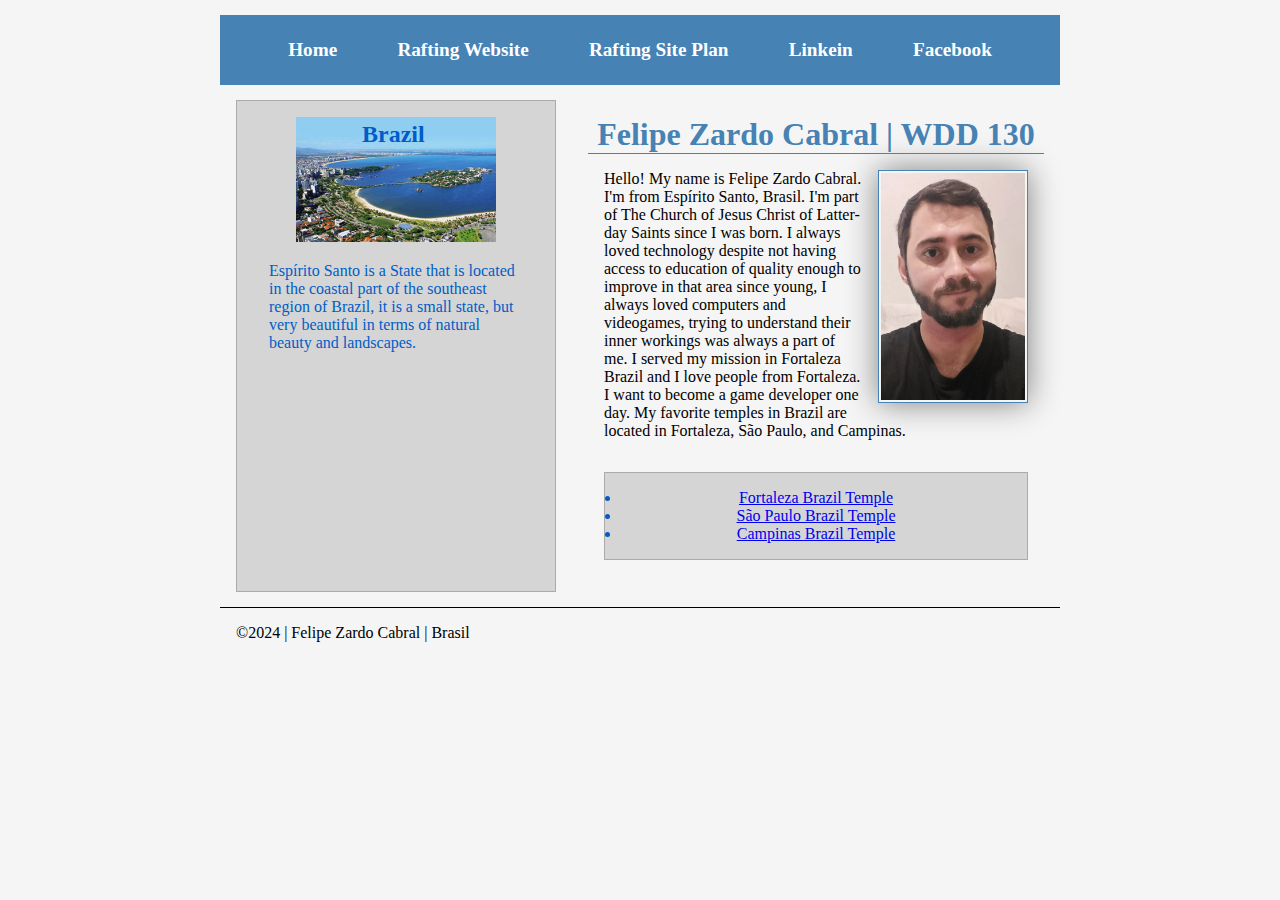
<file: index.html>
<!DOCTYPE html>
<html lang="en-US">
    <head>
        <meta charset="utf-8">
        <meta name="viewport" content="width=device-width,initial-scale=1.0">
        <meta name="description" content="This is Felipe Zardo Cabral's homepage made during 'WDD 130 - Web Fundamentals' course.">
        <meta name="author" content="Felipe Zardo Cabral">
        <title>Felipe Zardo Cabral | WDD 130</title>
        <link rel="stylesheet" href="styles/styles.css">
    </head>
    <body>
        <header>
            <nav>
                <a href="#">Home</a>
                <a href="wwr/">Rafting Website</a>
                <a href="wwr/site-plan-rafting.html">Rafting Site Plan</a>
                <a href="https://linkedin.com">Linkein</a>
                <a href="https://facebook.com">Facebook</a>
            </nav>
        </header>
        <div class="grid">
            <main>
                <h1>Felipe Zardo Cabral | WDD 130</h1>
                <img src="images/profile.jpg" alt="This is me, Felipe Zardo Cabral" width="200">
                <p>Hello! My name is Felipe Zardo Cabral. I'm from Espírito Santo, Brasil. I'm part of The Church of Jesus Christ of Latter-day Saints since I was born.
                    I always loved technology despite not having access to education of quality enough to improve in that area since young, I always loved computers and videogames,
                    trying to understand their inner workings was always a part of me. I served my mission in Fortaleza Brazil and I love people from Fortaleza.
                    I want to become a game developer one day. My favorite temples in Brazil are located in Fortaleza, São Paulo, and Campinas.</p>
                <ul class="box">
                    <li><a href="https://www.churchofjesuschrist.org/temples/details/fortaleza-brazil-temple?lang=eng" target="_blank">Fortaleza Brazil Temple</a></li>
                    <li><a href="https://www.churchofjesuschrist.org/temples/details/sao-paulo-brazil-temple?lang=eng" target="_blank">São Paulo Brazil Temple</a></li>
                    <li><a href="https://www.churchofjesuschrist.org/temples/details/campinas-brazil-temple?lang=eng" target="_blank">Campinas Brazil Temple</a></li>
                </ul>
            </main>
            <aside class="box">
                <h2>Brazil</h2>
                <img src="images/vitoria.jpg" alt="Vitória, Espírito Santo landscape">
                <p>Espírito Santo is a State that is located in the coastal part of the southeast region of Brazil, it is a small state, but very beautiful in terms of natural beauty and landscapes.</p>
            </aside>
        </div>
        <footer>
            <p>&copy;2024 | Felipe Zardo Cabral | Brasil</p>
        </footer>
    </body>
    <!-- May 16 2024 -->
</html>
</file>
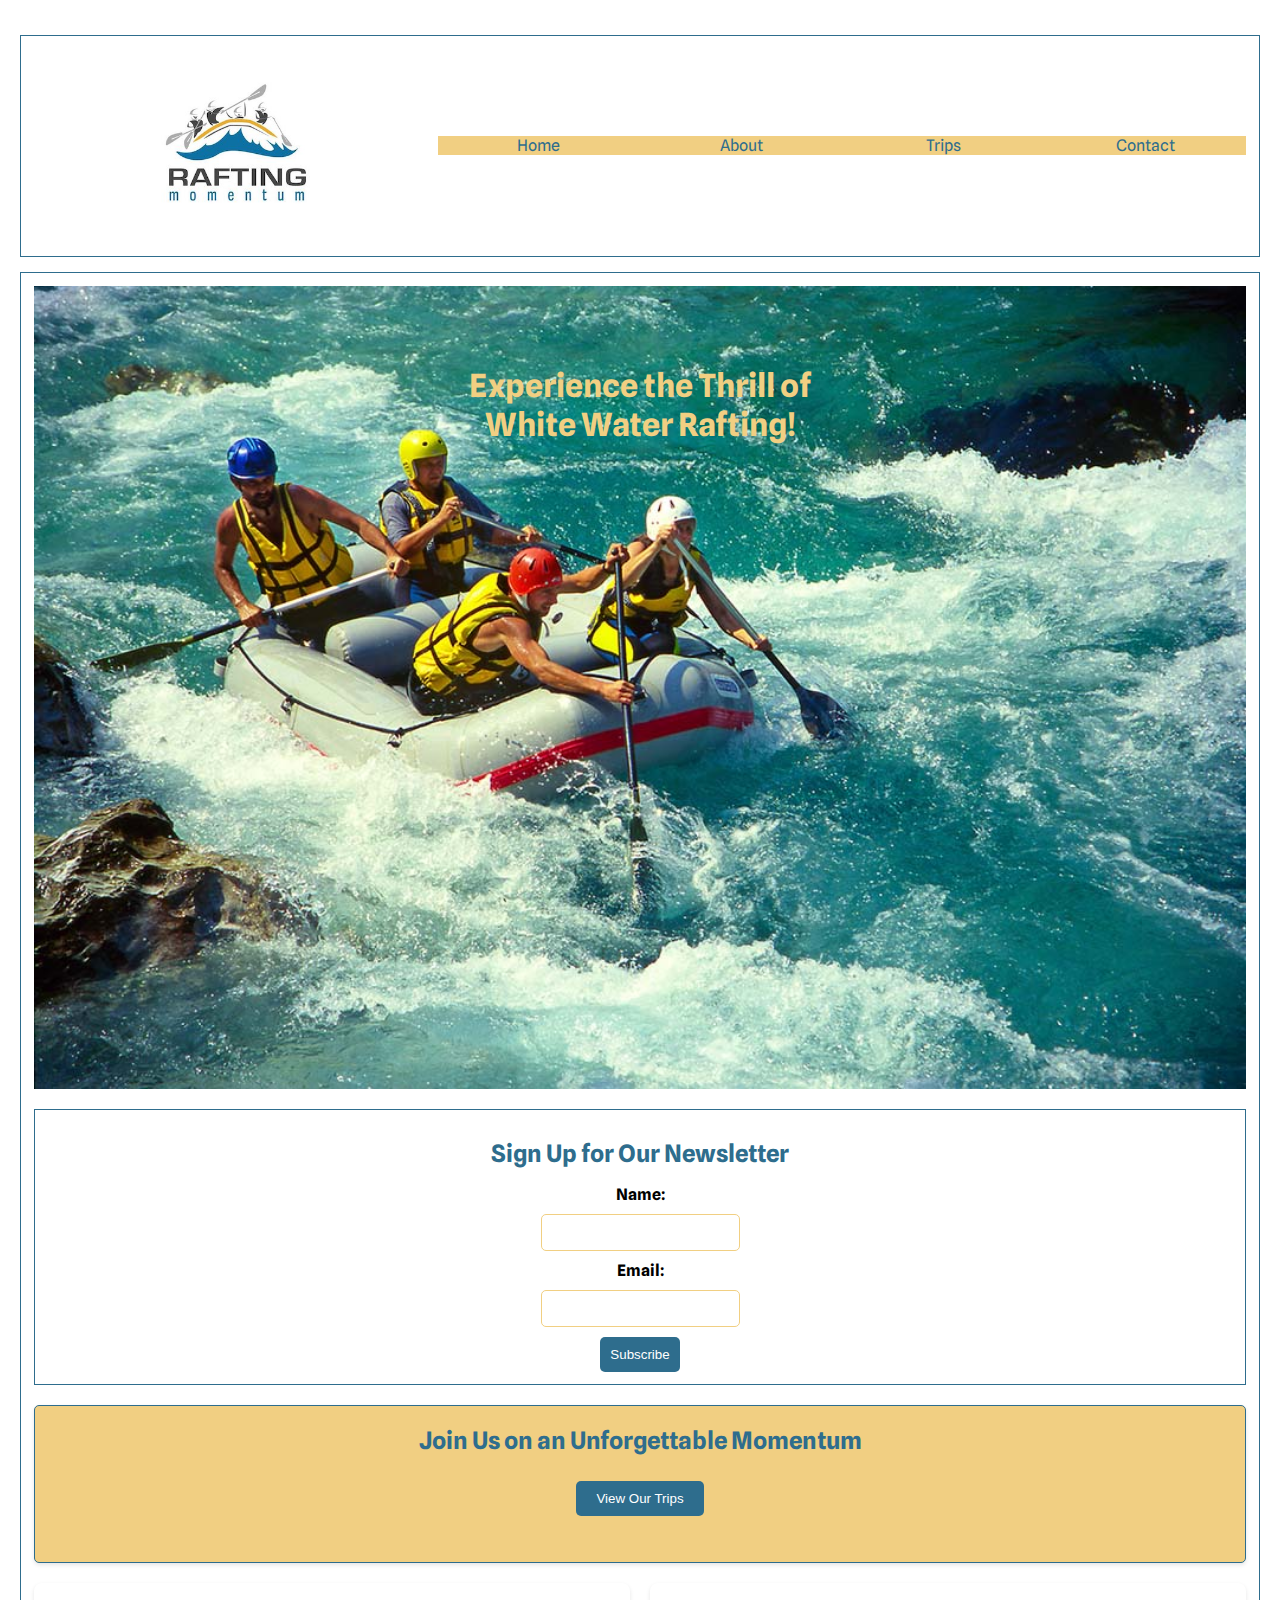
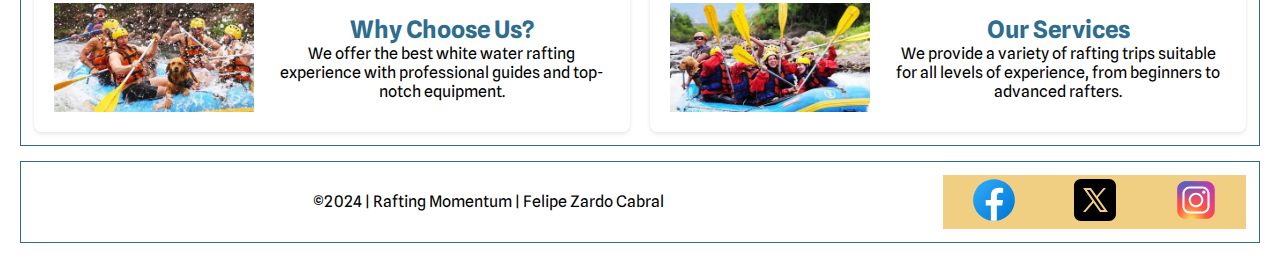
<file: wwr/index.html>
<!DOCTYPE html>
<html lang="en-US">
    <head>
        <meta charset="UTF-8">
        <meta name="viewport" content="width=device-width, initial-scale=1.0">
        <title>Rafting Site Plan | Home | Felipe Zardo Cabral</title>
        <meta name="description" content="The Home page includes brief details about the company and ways to the customer to register for more info.">
        <meta name="author" content="Felipe Zardo Cabral">
        <link rel="stylesheet" href="styles/rafting.css">
    </head>
    <body>
        <header>
            <img src="images/rafting-momentum.png" alt="Rafting Site Logo">
            <nav class="navigation">
                <a href="index.html">Home</a>
                <a href="about.html">About</a>
                <a href="trips.html">Trips</a>
                <a href="contact.html">Contact</a>
            </nav>
        </header>
        <main>
            <div class="hero">
                <img src="images/hero.jpg" alt="Rafting Momentum">
                <h1>Experience the Thrill of White Water Rafting!</h1>
            </div>
    
            <section class="newsletter">
                <h2>Sign Up for Our Newsletter</h2>
                <form action="#" method="post">
                    <label for="name">Name:</label>
                    <input type="text" id="name" name="name" required>
                    <label for="email">Email:</label>
                    <input type="email" id="email" name="email" required>
                    <button type="submit">Subscribe</button>
                </form>
            </section>
    
            <section class="call-to-action">
                <h2>Join Us on an Unforgettable Momentum</h2>
                <a href="trips.html"><button>View Our Trips</button></a>
            </section>
    
            <div class="offerings">
                <div class="offering">
                    <img src="images/offering1.jpg" alt="Offering 1">
                    <div>
                        <h2>Why Choose Us?</h2>
                        <p>We offer the best white water rafting experience with professional guides and top-notch equipment.</p>
                    </div>
                </div>
                <div class="offering">
                    <img src="images/offering2.jpg" alt="Offering 2">
                    <div>
                        <h2>Our Services</h2>
                        <p>We provide a variety of rafting trips suitable for all levels of experience, from beginners to advanced rafters.</p>
                    </div>
                </div>
            </div>
        </main>
        <footer>
            <p>&copy;2024 | Rafting Momentum | Felipe Zardo Cabral</p>
            <nav class="sociallinks">
                <a href="https://facebook.com">
                    <img src="images/facebook.svg" alt="Facebook">
                </a>
                <a href="https://twitter.com">
                    <img src="images/twitter.svg" alt="X (Twitter)">
                </a>
                <a href="https://instagram.com">
                    <img src="images/instagram.svg" alt="Instagram">
                </a>
            </nav>
        </footer>
    </body>
</html>
</file>
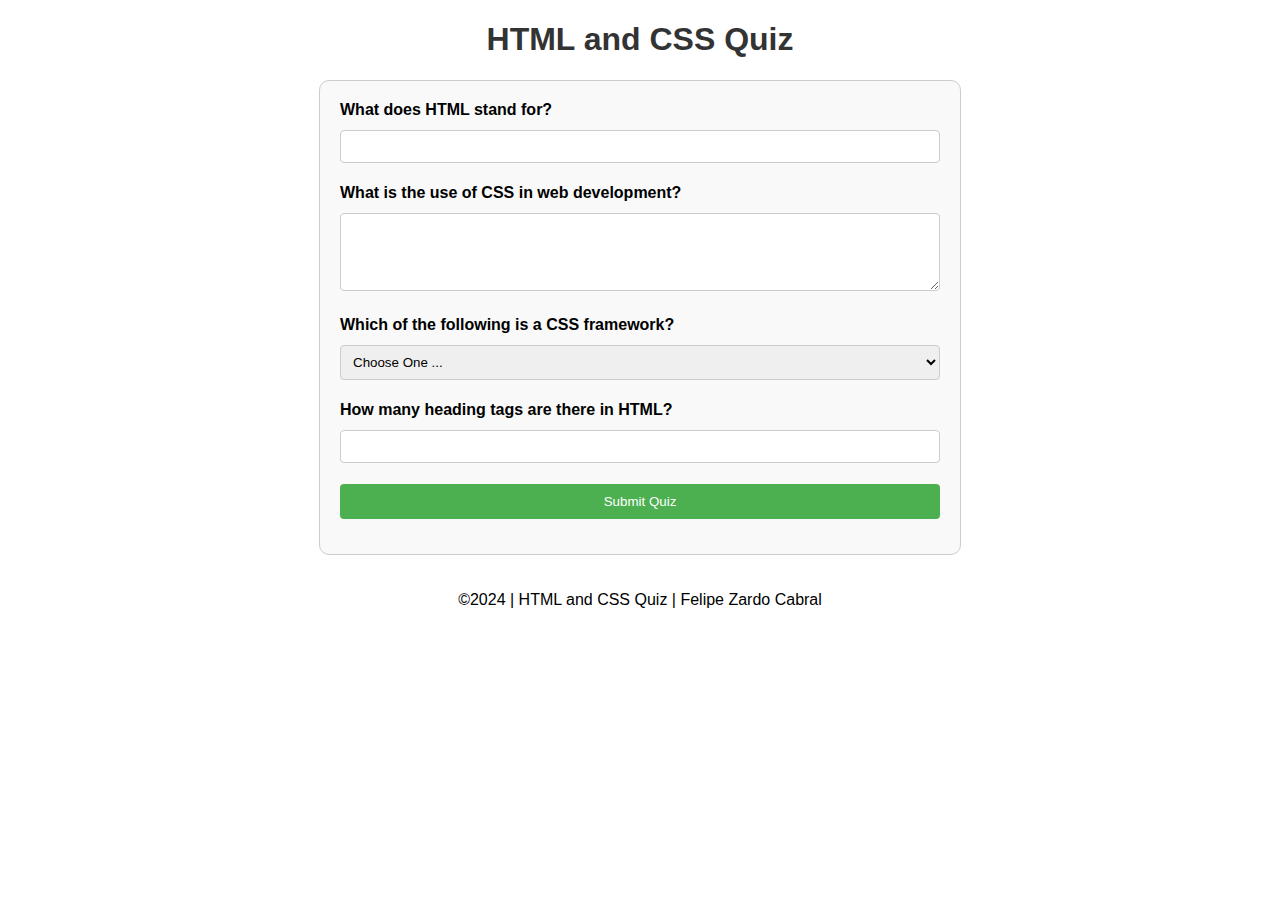
<file: quiz.html>
<!DOCTYPE html>
<html lang="en-US">
    <head>
        <meta charset="utf-8">
        <meta name="viewport" content="width=device-width,initial-scale=1.0">
        <meta name="description" content="This is Felipe Zardo Cabral's quiz page made during 'WDD 130 - Web Fundamentals' course.">
        <meta name="author" content="Felipe Zardo Cabral">
        <title>Felipe Zardo Cabral | WDD 130 | Quiz Form</title>
        <link rel="stylesheet" href="styles/quiz.css">
    </head>
    <body>
        <main>
            <h1>HTML and CSS Quiz</h1>
            <form action="/submit-quiz" method="post">
                <!-- Question 1: Text Input -->
                <div>
                    <label for="q1">What does HTML stand for?</label>
                    <input type="text" id="q1" name="q1">
                </div>
        
                <!-- Question 2: Textarea -->
                <div>
                    <label for="q2">What is the use of CSS in web development?</label>
                    <textarea id="q2" name="q2" rows="4" cols="50"></textarea>
                </div>
        
                <!-- Question 3: Select -->
                <div>
                    <label for="q3">Which of the following is a CSS framework?</label>
                    <select id="q3" name="q3">
                        <option value="" selected disabled>Choose One ...</option>
                        <option value="bootstrap">Bootstrap</option>
                        <option value="jquery">jQuery</option>
                        <option value="nodejs">Node.js</option>
                    </select>
                </div>
        
                <!-- Question 4: Number Input -->
                <div>
                    <label for="q4">How many heading tags are there in HTML?</label>
                    <input type="number" id="q4" name="q4">
                </div>
        
                <!-- Submit Button -->
                <div>
                    <button type="submit">Submit Quiz</button>
                </div>
            </form>
        </main>
        <footer>
            <p>&copy;2024 | HTML and CSS Quiz | Felipe Zardo Cabral</p>
        </footer>
    </body>
</html>
</file>
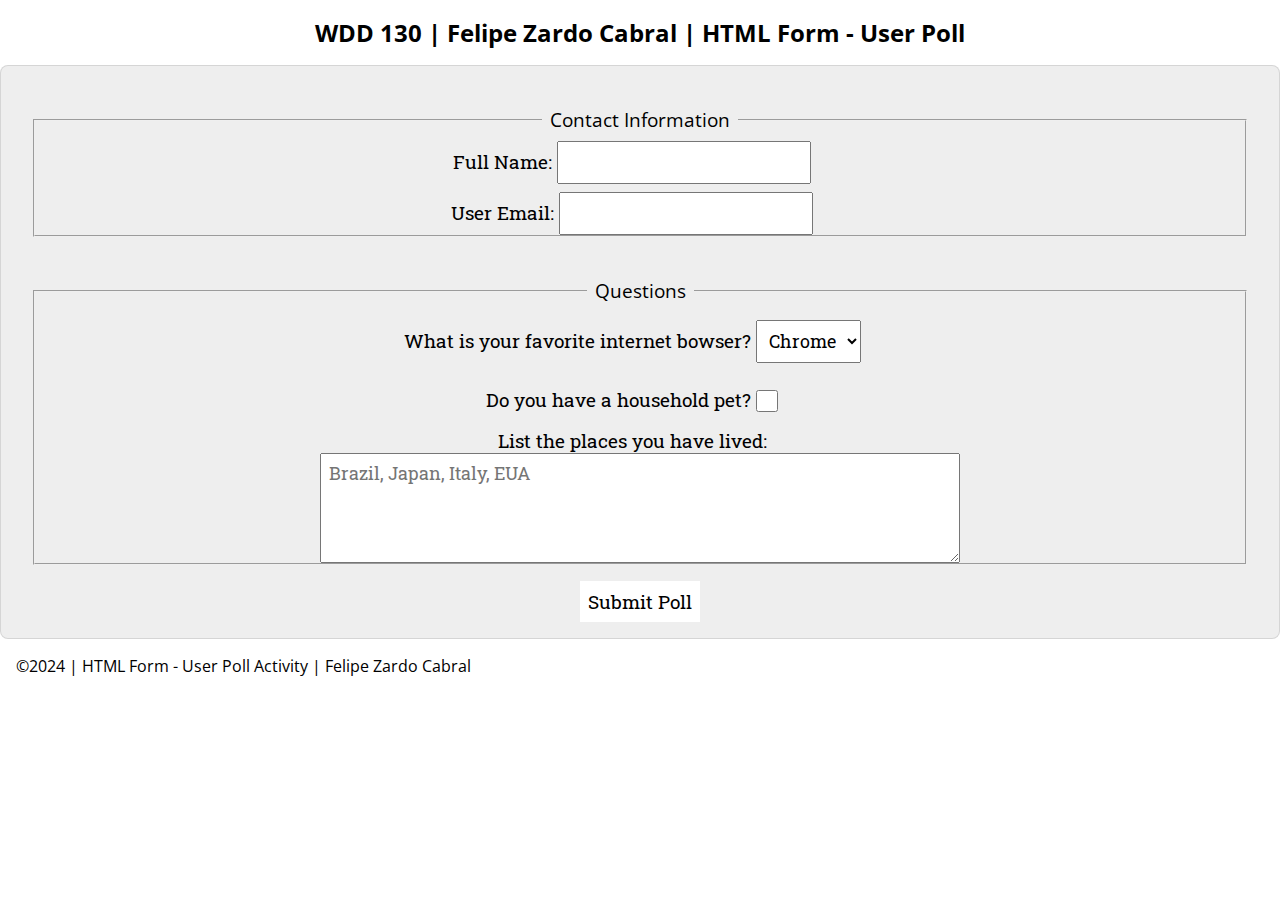
<file: week05/poll-form.html>
<!DOCTYPE html>
<html lang="en-US">
    <head>
        <meta charset="UTF-8">
        <meta name="viewport" content="width=device-width, initial-scale=1.0">
        <title>WDD 130 | HTML Form - User Poll</title>
        <meta name="description" content="Activity from WDD 130 week 05">
        <meta name="author" content="Felipe Zardo Cabral">
        <link rel="stylesheet" href="styles/poll-form.css">
    </head>
    <body>
        <header>
            <h1>WDD 130 | Felipe Zardo Cabral | HTML Form - User Poll</h1>
        </header>
        <main>
            <form>
                <fieldset>
                    <legend>Contact Information</legend>
                    <div class="form-item column2">
                        <label for="fullname">Full Name: <input type="text" id="fullname" name="fullname"></label>
                    </div>
                    <div class="form-item column2">
                        <label for="useremail">User Email: <input type="email" id="useremail" name="useremail"></label>
                    </div>
                </fieldset>
                <fieldset>
                    <legend>Questions</legend>
                    <div class="form-item column1">
                        <label for="browser">What is your favorite internet bowser?
                            <select id="browser" name="browser">
                                <option value="chrome">Chrome</option>
                                <option value="firefox">Firefox</option>
                                <option value="safari">Safari</safari>
                                <option value="edge">Edge</option>
                                <option value="brave">Brave</option>
                                <option value="other">Other</option>
                            </select>
                        </label>
                    </div>
                    <div class="form-item column1">
                        <label for="pet">Do you have a household pet? <input type="checkbox" id="pet" name="pet"></label>
                    </div>
                    <div class="form-item">
                        <label for="feedback">List the places you have lived: </label>
                        <textarea id="feedback" name="feedback" rows="4" placeholder="Brazil, Japan, Italy, EUA"></textarea>
                    </div>
                </fieldset>
                <button type="submit">Submit Poll</button>
            </form>
        </main>
        <footer>
            <p>&copy;2024 | HTML Form - User Poll Activity | Felipe Zardo Cabral</p>
        </footer>
    </body>
</html>
</file>
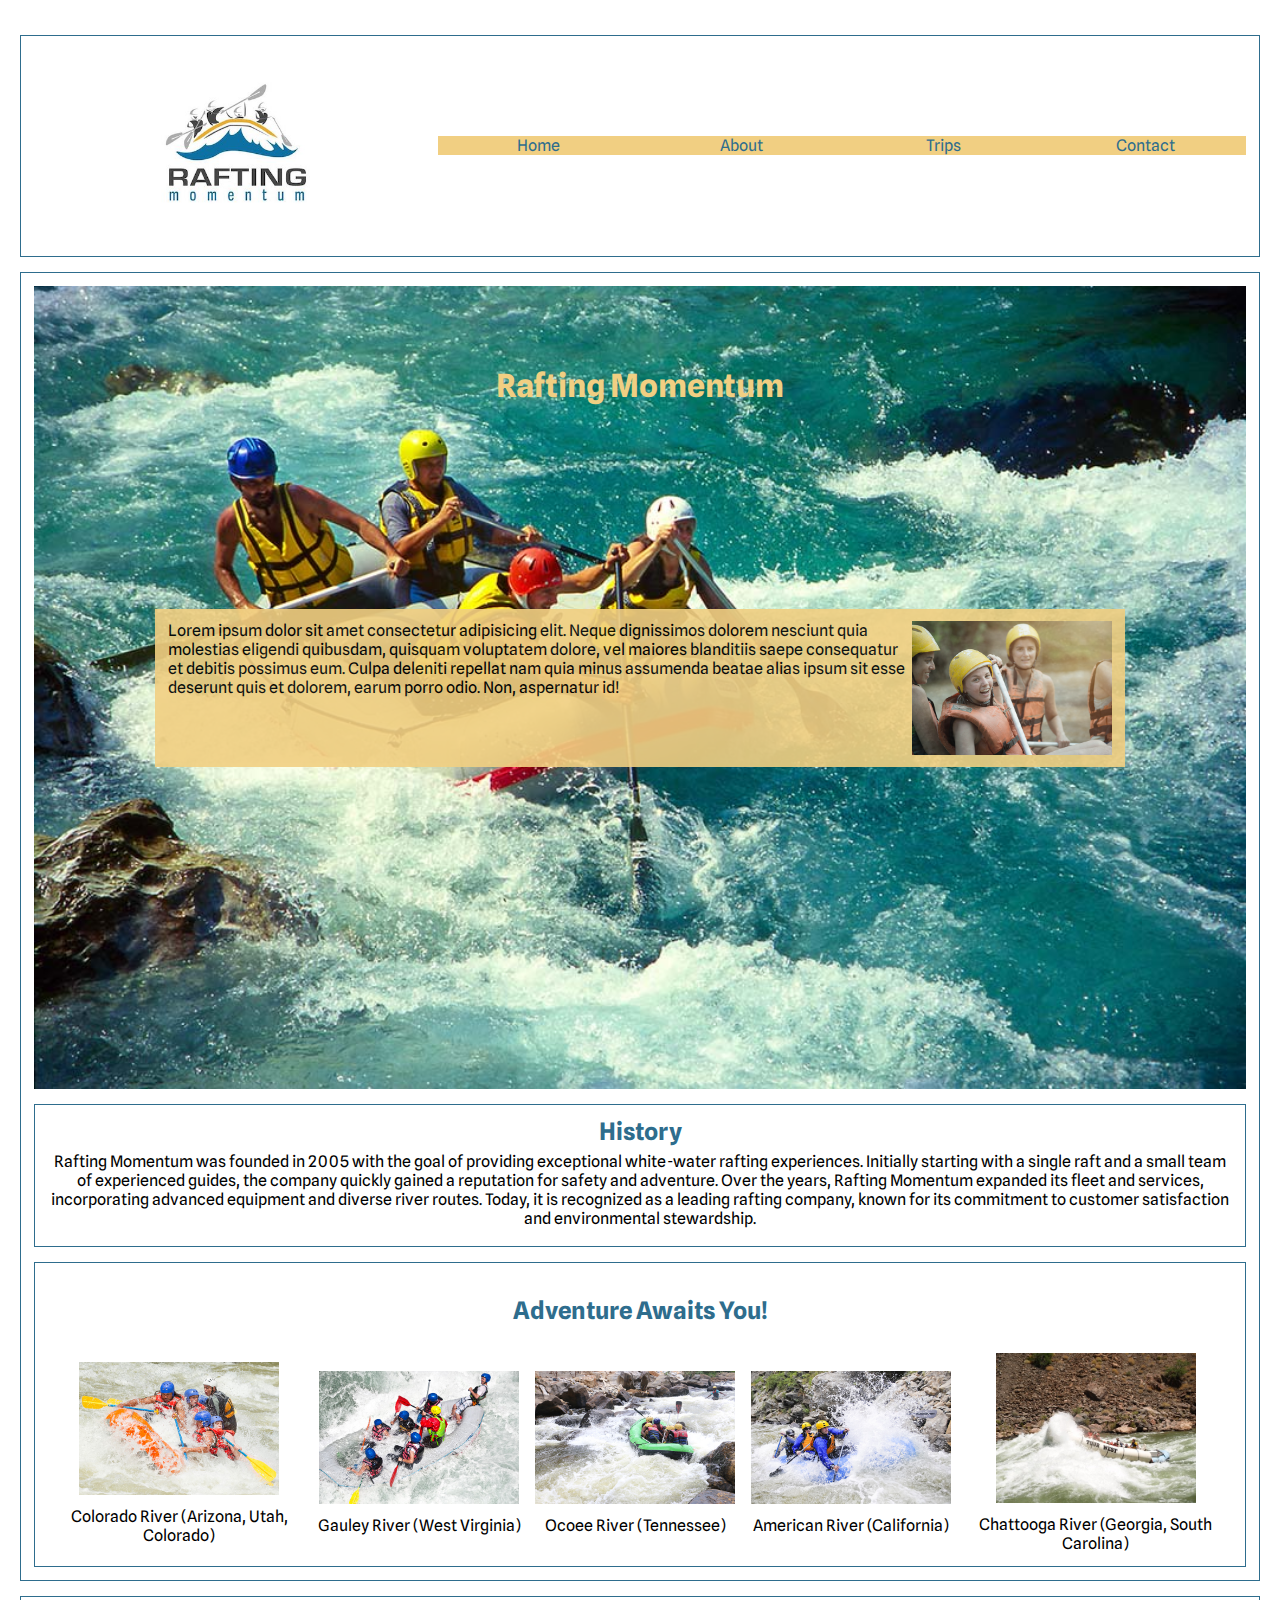
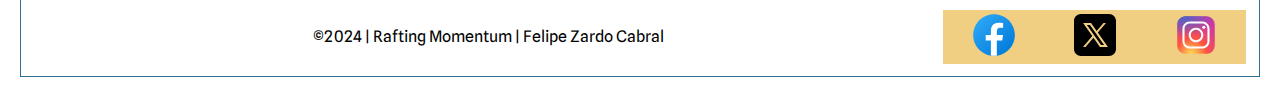
<file: wwr/about.html>
<!DOCTYPE html>
<html lang="en-US">
    <head>
        <meta charset="UTF-8">
        <meta name="viewport" content="width=device-width, initial-scale=1.0">
        <title>Rafting Site Plan | About Us | Felipe Zardo Cabral</title>
        <meta name="description" content="The About Us includes all the relevant information about the rafting company.">
        <meta name="author" content="Felipe Zardo Cabral">
        <link rel="stylesheet" href="styles/rafting.css">
    </head>
    <body>
        <header>
            <img src="images/rafting-momentum.png" alt="Rafting Site Logo">
            <nav class="navigation">
                <a href="index.html">Home</a>
                <a href="about.html">About</a>
                <a href="trips.html">Trips</a>
                <a href="contact.html">Contact</a>
            </nav>
        </header>
        <main>
            <div class="hero">
                <img src="images/hero.jpg" alt="Hero Background">
                <h1>Rafting Momentum</h1>
                <article>
                    <img src="images/happycustomer.png" alt="Happy Customer">
                    <p>Lorem ipsum dolor sit amet consectetur adipisicing elit. Neque dignissimos dolorem nesciunt quia molestias eligendi quibusdam, quisquam voluptatem dolore, 
                        vel maiores blanditiis saepe consequatur et debitis possimus eum. Culpa deleniti repellat nam quia minus assumenda beatae alias ipsum sit esse deserunt 
                        quis et dolorem, earum porro odio. Non, aspernatur id!</p>
                </article>
            </div>
            <section>
                <h2>History</h2>
                <p>Rafting Momentum was founded in 2005 with the goal of providing exceptional white-water rafting experiences.
                    Initially starting with a single raft and a small team of experienced guides, the company quickly gained a reputation for safety and adventure.
                    Over the years, Rafting Momentum expanded its fleet and services, incorporating advanced equipment and diverse river routes.
                    Today, it is recognized as a leading rafting company, known for its commitment to customer satisfaction and environmental stewardship.</p>
            </section>
            <section>
                <h2>Adventure Awaits You!</h2>
                <div>
                    <figure>
                        <img src="images/rafting1.jpg" alt="Colorado River (Arizona, Utah, Colorado)">
                        <figcaption>Colorado River (Arizona, Utah, Colorado)</figcaption>
                    </figure>
                    <figure>
                        <img src="images/rafting2.jpg" alt="Gauley River (West Virginia)">
                        <figcaption>Gauley River (West Virginia)</figcaption>
                    </figure>
                    <figure>
                        <img src="images/rafting3.jpg" alt="Ocoee River (Tennessee)">
                        <figcaption>Ocoee River (Tennessee)</figcaption>
                    </figure>
                    <figure>
                        <img src="images/rafting4.jpg" alt="American River (California)">
                        <figcaption>American River (California)</figcaption>
                    </figure>
                    <figure>
                        <img src="images/rafting5.jpg" alt="Chattooga River (Georgia, South Carolina)">
                        <figcaption>Chattooga River (Georgia, South Carolina)</figcaption>
                    </figure>
                </div>
            </section>
        </main>
        <footer>
            <p>&copy;2024 | Rafting Momentum | Felipe Zardo Cabral</p>
            <nav class="sociallinks">
                <a href="https://facebook.com">
                    <img src="images/facebook.svg" alt="Facebook">
                </a>
                <a href="https://twitter.com">
                    <img src="images/twitter.svg" alt="X (Twitter)">
                </a>
                <a href="https://instagram.com">
                    <img src="images/instagram.svg" alt="Instagram">
                </a>
            </nav>
        </footer>
    </body>
</html>
</file>
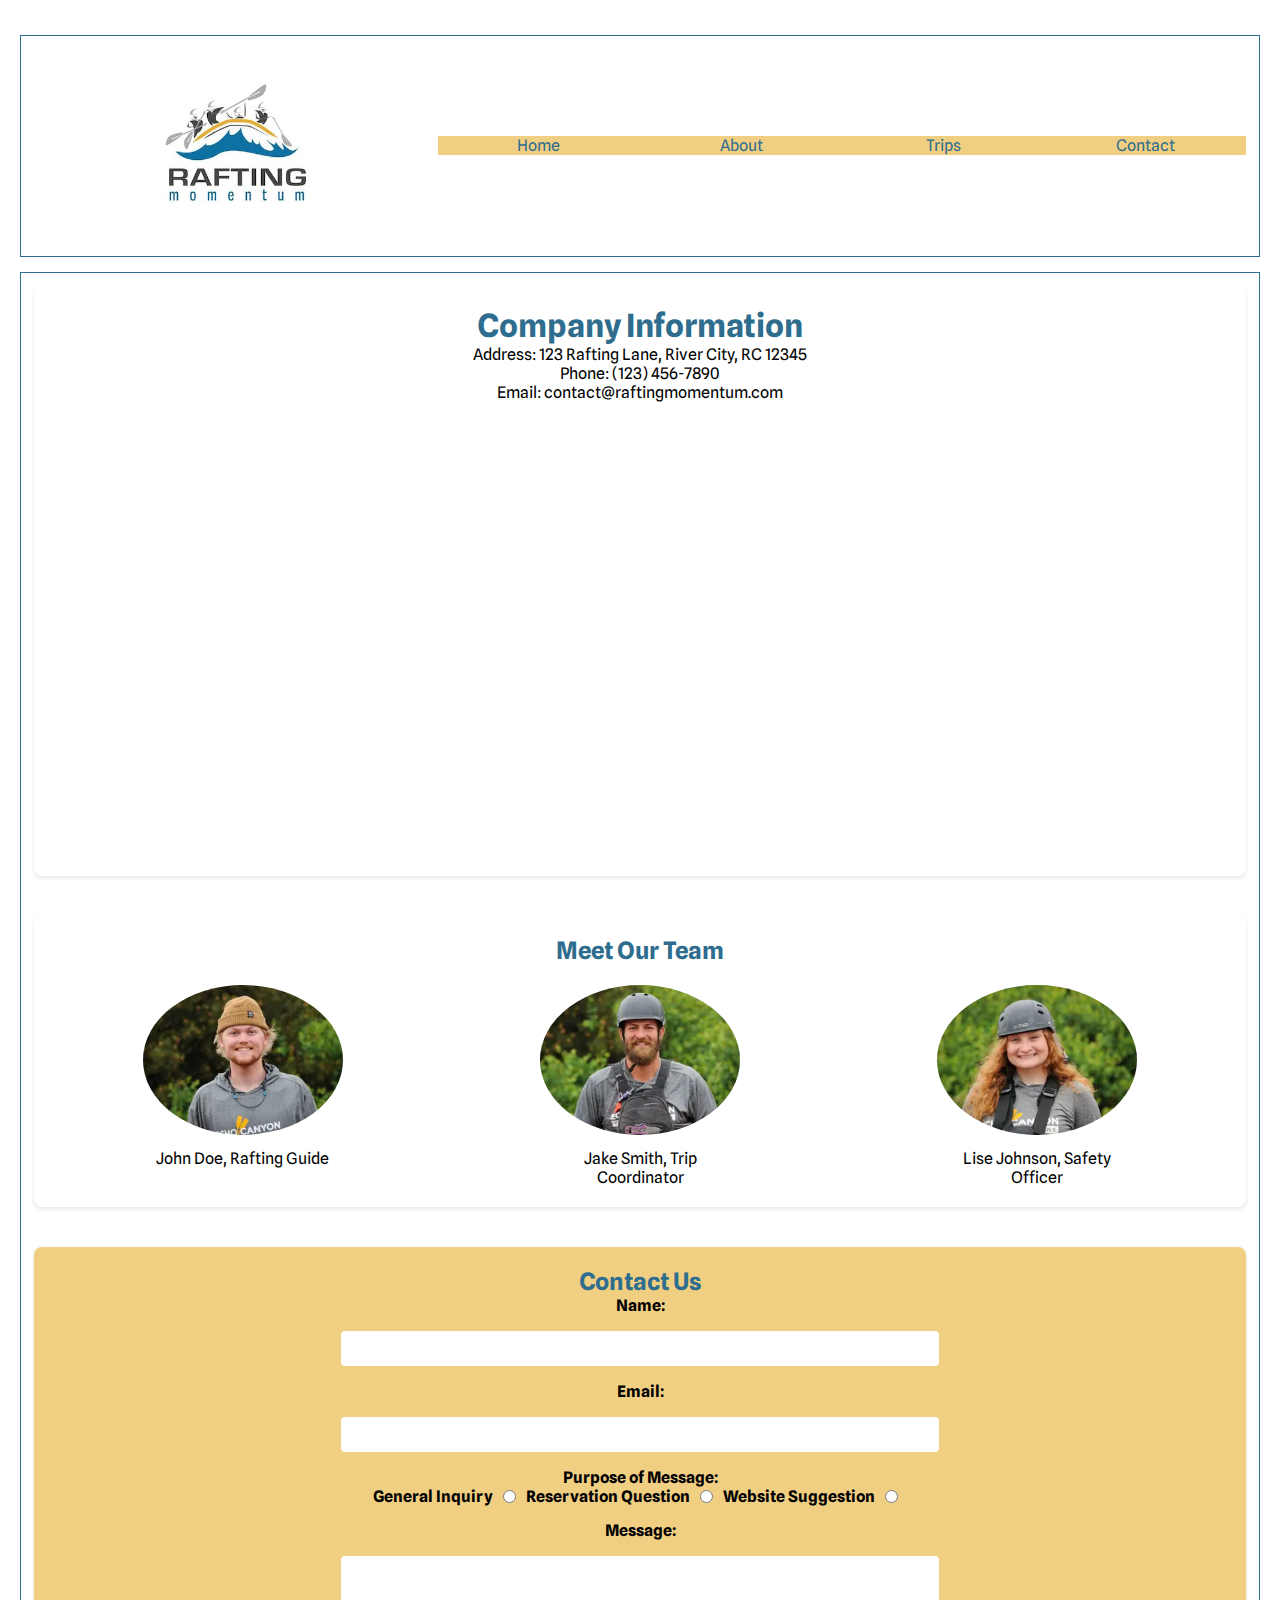
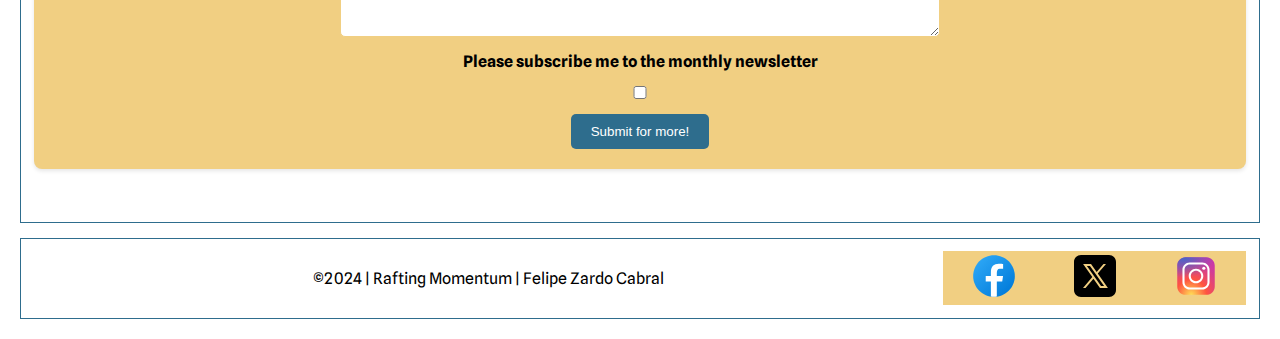
<file: wwr/contact.html>
<!DOCTYPE html>
<html lang="en-US">
<head>
    <meta charset="UTF-8">
    <meta name="viewport" content="width=device-width, initial-scale=1.0">
    <title>Rafting Site Plan | Contact Us | Felipe Zardo Cabral</title>
    <meta name="description" content="The Contact Us page includes all the relevant information about how to contact the rafting company's staff.">
    <meta name="author" content="Felipe Zardo Cabral">
    <link rel="stylesheet" href="styles/rafting.css">
</head>
<body>
    <header>
        <img src="images/rafting-momentum.png" alt="Rafting Site Logo">
        <nav class="navigation">
            <a href="index.html">Home</a>
            <a href="about.html">About</a>
            <a href="trips.html">Trips</a>
            <a href="contact.html">Contact</a>
        </nav>
    </header>
    <main>
        <div class="division">
            <h1>Company Information</h1>
            <p>Address: 123 Rafting Lane, River City, RC 12345</p>
            <p>Phone: (123) 456-7890</p>
            <p>Email: contact@raftingmomentum.com</p>
            <div>
                <iframe src="https://www.google.com/maps/embed?pb=!1m18!1m12!1m3!1d3151.83543450919!2d144.95373531532046!3d-37.81627977975178!2m3!1f0!2f0!3f0!3m2!1i1024!2i768!4f13.1!3m3!1m2!1s0x6ad642af0f11fd81%3A0xf57700c77e4553c7!2sRafting+Lane%2C+River+City%2C+RC+12345!5e0!3m2!1sen!2sus!4v1614205252055!5m2!1sen!2sus" width="600" height="450" allowfullscreen="" loading="lazy"></iframe>
            </div>
        </div>
        <div class="division">
            <h2>Meet Our Team</h2>
            <div class="employee-profiles">
                <figure class="employee">
                    <img src="images/staffjhon.jpg" alt="John Doe">
                    <figcaption>John Doe, Rafting Guide</figcaption>
                </figure>
                <figure class="employee">
                    <img src="images/staffjake.jpg" alt="Jake Smith">
                    <figcaption>Jake Smith, Trip Coordinator</figcaption>
                </figure>
                <figure class="employee">
                    <img src="images/stafflise.jpg" alt="Lise Johnson">
                    <figcaption>Lise Johnson, Safety Officer</figcaption>
                </figure>
            </div>
        </div>
        <div class="contactdivision">
            <h2>Contact Us</h2>
            <form action="submit_contact.php" method="post">
                <label for="name">Name:</label>
                <input type="text" id="name" name="name" required>
                
                <label for="email">Email:</label>
                <input type="email" id="email" name="email" required>
                
                <fieldset>
                    <legend>Purpose of Message:</legend>
                    <label for="general">General Inquiry</label><br>
                    <input type="radio" id="general" name="purpose" value="general" required>
                    <label for="reservation">Reservation Question</label><br>
                    <input type="radio" id="reservation" name="purpose" value="reservation" required>
                    <label for="suggestion">Website Suggestion</label>
                    <input type="radio" id="suggestion" name="purpose" value="suggestion" required>
                </fieldset>
                
                <label for="message">Message:</label>
                <textarea id="message" name="message" rows="4" required></textarea>

                <label for="subscribe">Please subscribe me to the monthly newsletter</label>
                <input type="checkbox" id="subscribe" name="subscribe">
                <button type="submit">Submit for more!</button>
            </form>
        </div>
    </main>
    <footer>
        <p>&copy;2024 | Rafting Momentum | Felipe Zardo Cabral</p>
        <nav class="sociallinks">
            <a href="https://facebook.com">
                <img src="images/facebook.svg" alt="Facebook">
            </a>
            <a href="https://twitter.com">
                <img src="images/twitter.svg" alt="X (Twitter)">
            </a>
            <a href="https://instagram.com">
                <img src="images/instagram.svg" alt="Instagram">
            </a>
        </nav>
    </footer>
</body>
</html>
</file>
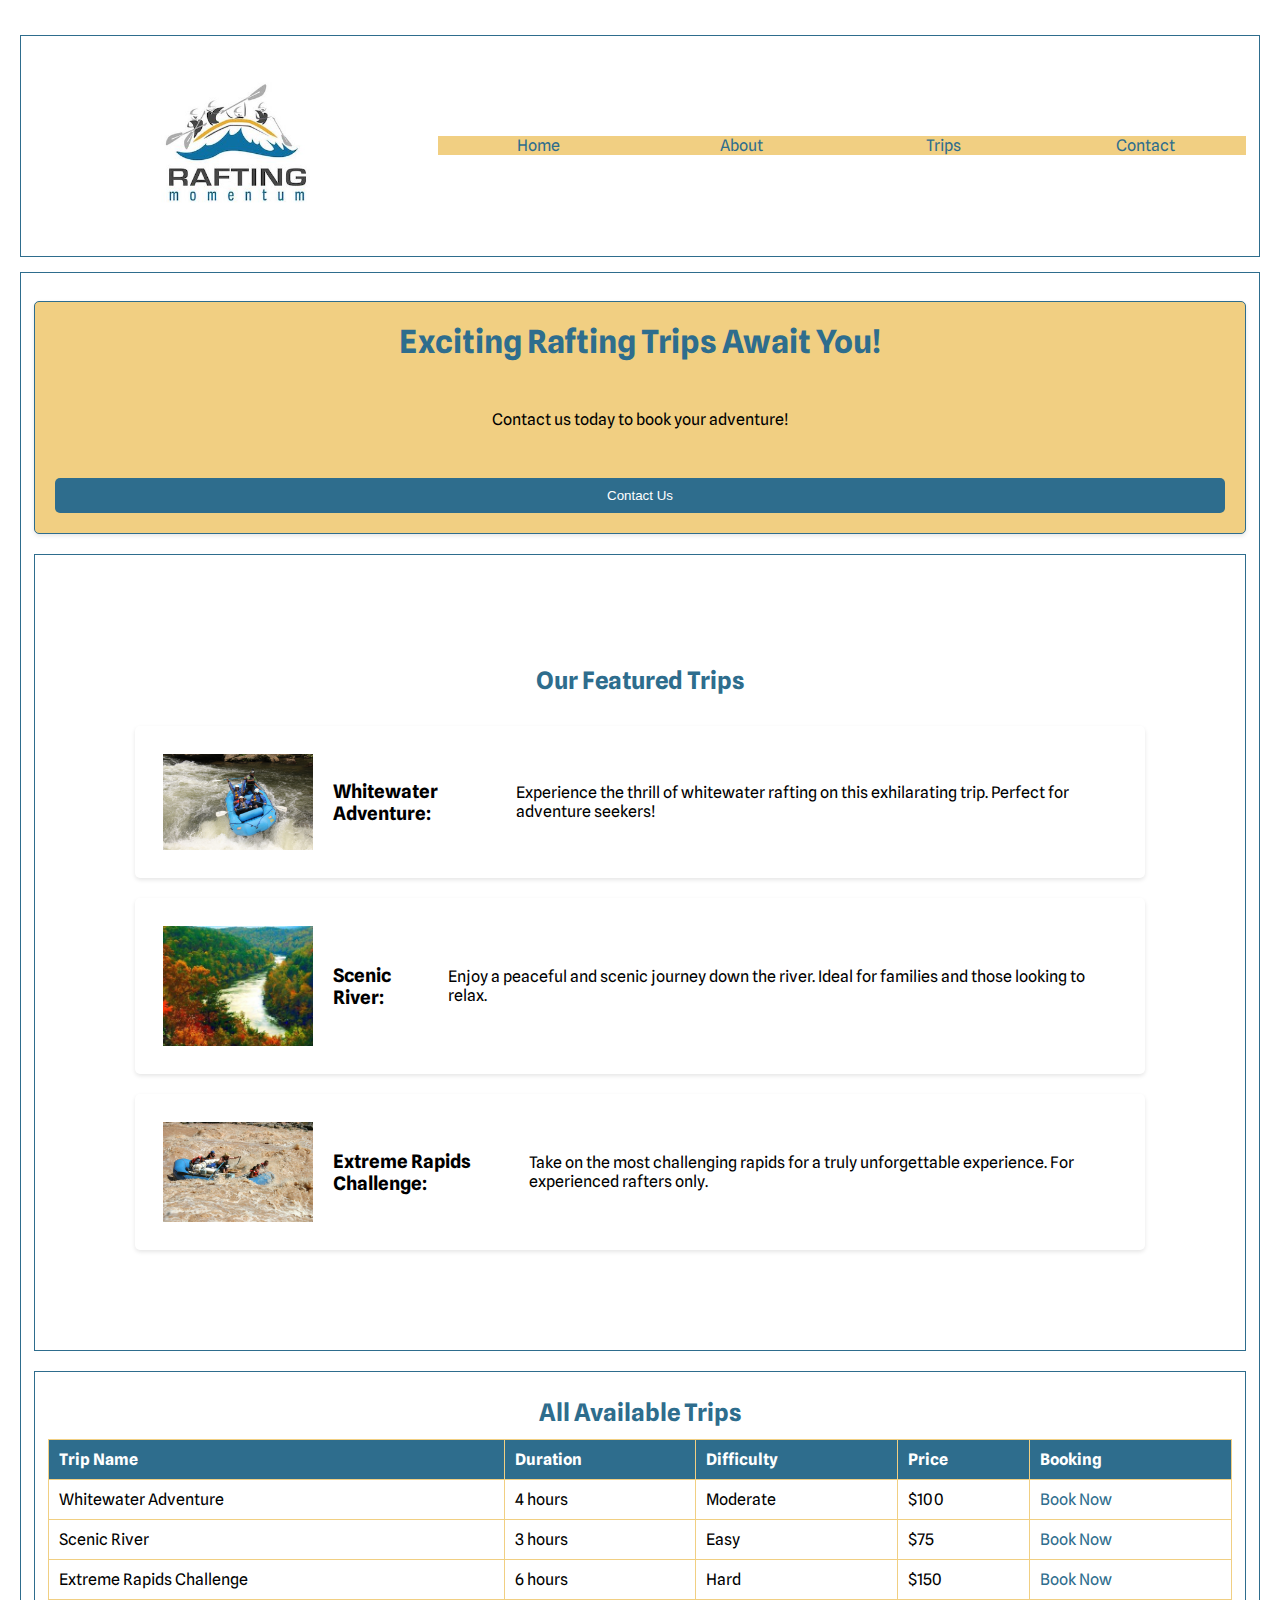
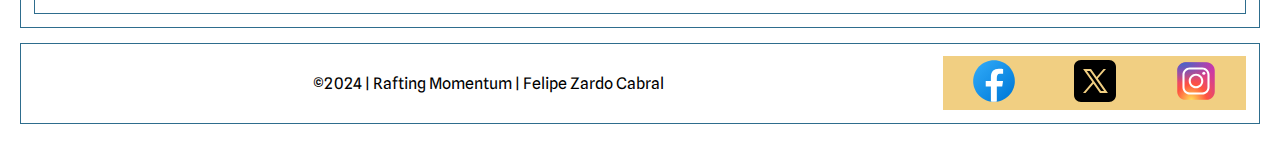
<file: wwr/trips.html>
<!DOCTYPE html>
<html lang="en-US">
<head>
    <meta charset="UTF-8">
    <meta name="viewport" content="width=device-width, initial-scale=1.0">
    <title>Rafting Site Plan | Trips | Felipe Zardo Cabral</title>
    <meta name="description" content="The Trips page includes all the relevant information about the trips the rafting company offers.">
    <meta name="author" content="Felipe Zardo Cabral">
    <link rel="stylesheet" href="styles/rafting.css">
</head>
<body>
    <header>
        <img src="images/rafting-momentum.png" alt="Rafting Site Logo">
        <nav class="navigation">
            <a href="index.html">Home</a>
            <a href="about.html">About</a>
            <a href="trips.html">Trips</a>
            <a href="contact.html">Contact</a>
        </nav>
    </header>
    <main>
        <section class="call-to-action">
            <h1>Exciting Rafting Trips Await You!</h1>
            <p>Contact us today to book your adventure!</p>
            <button onclick="window.location.href='contact.html'">Contact Us</button>
        </section>
        <section class="trip-descriptions">
            <h2>Our Featured Trips</h2>
            <div class="trip">
                <img src="images/whitewateradventure.jpg" alt="Trip 1">
                <div>
                    <h3>Whitewater Adventure:</h3>
                    <p>Experience the thrill of whitewater rafting on this exhilarating trip. Perfect for adventure seekers!</p>
                </div>
            </div>
            <div class="trip">
                <img src="images/scenicriver.jpg" alt="Trip 2">
                <div>
                    <h3>Scenic River:</h3>
                    <p>Enjoy a peaceful and scenic journey down the river. Ideal for families and those looking to relax.</p>
                </div>
            </div>
            <div class="trip">
                <img src="images/extremerapidschallenge.jpg" alt="Trip 3">
                <div>
                    <h3>Extreme Rapids Challenge:</h3>
                    <p>Take on the most challenging rapids for a truly unforgettable experience. For experienced rafters only.</p>
                </div>
            </div>
        </section>
        <section class="trip-table">
            <h2>All Available Trips</h2>
            <table>
                <thead>
                    <tr>
                        <th>Trip Name</th>
                        <th>Duration</th>
                        <th>Difficulty</th>
                        <th>Price</th>
                        <th>Booking</th>
                    </tr>
                </thead>
                <tbody>
                    <tr>
                        <td>Whitewater Adventure</td>
                        <td>4 hours</td>
                        <td>Moderate</td>
                        <td>$100</td>
                        <td><a href="contact.html">Book Now</a></td>
                    </tr>
                    <tr>
                        <td>Scenic River</td>
                        <td>3 hours</td>
                        <td>Easy</td>
                        <td>$75</td>
                        <td><a href="contact.html">Book Now</a></td>
                    </tr>
                    <tr>
                        <td>Extreme Rapids Challenge</td>
                        <td>6 hours</td>
                        <td>Hard</td>
                        <td>$150</td>
                        <td><a href="contact.html">Book Now</a></td>
                    </tr>
                </tbody>
            </table>
        </section>
    </main>
    <footer>
        <p>&copy;2024 | Rafting Momentum | Felipe Zardo Cabral</p>
        <nav class="sociallinks">
            <a href="https://facebook.com">
                <img src="images/facebook.svg" alt="Facebook">
            </a>
            <a href="https://twitter.com">
                <img src="images/twitter.svg" alt="X (Twitter)">
            </a>
            <a href="https://instagram.com">
                <img src="images/instagram.svg" alt="Instagram">
            </a>
        </nav>
    </footer>
</body>
</html>
</file>
<file: styles/styles.css>
* {
    margin: 0;
    padding: 0;
    box-sizing: border-box;
}

body {
    background-color: rgb(245, 245, 245);
    background-size: 300px 100px;
}

header, .grid, footer {
    max-width: 840px;
    margin: 0 auto;
    margin-top: 15px;
    text-align: center;
}

nav {
    background-color: steelblue;
    padding: 1rem;
    display: flex;
    justify-content: space-evenly;
    align-items: center;
}

nav a {
    display: block;
    padding: 0.5rem;
    text-decoration: none;
    font-size: 1.2rem;
    font-weight: 700;
    color: #fff;
}

.grid {
    display: grid;
    align-items: center;
    grid-template-columns: 1fr 2fr;
}

main {
    max-width: 840px;
    margin: 1rem;
}

main img {
    width: 150px;
    height: auto;
    border: 1px solid steelblue;
    padding: 2px;
    box-shadow: 0 0 30px grey;
    float:right;
    margin: 1rem 1rem 1rem 1rem;
}

.box {
    height: 100%;
    margin: 1rem;
    padding: 1rem;
    border: 1px solid rgba(0, 0, 0, 0.2);
    background-color: #2e2e2e28;
    color: rgb(0, 93, 199);
}

h1 {
    color: steelblue;
    border-bottom: 1px solid steelblue;
}

p {
    padding: 1rem;
    text-align: left;
}

aside {
    width: 20rem;
    background-color: #eee;
    color: #333;
    text-align: center;
    position: relative;
    grid-row: 1/2;
}

aside h2 {
    position: absolute;
    top: 20px;
    left: 125px;
}

aside img {
    width: 200px;
    height: auto;
}

footer {
    border-top: 1px solid #000;
}
</file>
<file: wwr/styles/rafting.css>
@import url("https://fonts.googleapis.com/css2?family=Spline+Sans:wght@300..700&display=swap");

* {
    margin: 0;
    padding: 0;
    box-sizing: border-box;
}

:root {
    --primary-color: #2E6D8D;
    --secondary-color: #484747;
    --accent1-color: #F1CF82;
    --accent2-color: #F1CF82;
    --font-family: "Spline Sans", sans-serif;
}

body {
    margin: auto;
    max-width: 1280px;
    padding: 20px;
    text-align: center;
    font-family: var(--font-family);
}

header, main, footer, section {
    margin-top: 15px;
    border: 1px solid var(--primary-color);
    padding: 0.8rem;
}

header {
    display: grid;
    grid-template-columns: 1fr 2fr;
    align-items: center;
}

header img {
    margin: 0 auto;
    width: 150px;
    height: auto;
}

nav {
    display: flex;
    background-color: var(--accent1-color);
}

nav a {
    flex: 1;
    text-decoration: none;
    color: var(--primary-color);
    align-content: center;
}

nav a:hover {
    color: var(--secondary-color);
}

section img {
    width: 200px;
    height: auto;
    margin: 0.5rem;
}

section h2 {
    color: var(--primary-color);
}

section.newsletter {
    margin: 20px 0;
}

section.newsletter form {
    display: flex;
    flex-direction: column;
    gap: 10px;
    max-width: 400px;
    margin: 0 auto;
}

section.newsletter label {
    font-weight: bold;
}

section.newsletter input {
    padding: 10px;
    border: 1px solid #ccc;
    border-radius: 5px;
}

section.newsletter button {
    background-color: var(--primary-color);
    color: white;
    padding: 10px;
    border: none;
    border-radius: 5px;
    cursor: pointer;
}

section.newsletter button:hover {
    background-color: var(--primary-color);
}

footer {
    display: grid;
    grid-template-columns: 3fr 1fr;
}

footer p {
    display: flex;
    align-items: center;
    justify-content: center;
}

h1, h2 {
    color: var(--primary-color);
}

section {
    display: grid;
    grid-template-rows: 1fr 3fr;
    align-items: center;
    margin-top: 15px;
}

section div {
    display: flex;
    align-items: center;
    margin: 0 auto;
}

form {
    display: flex;
    flex-direction: column;
    gap: 15px;
    max-width: 600px;
    margin: 0 auto;
}

form label, form legend {
    font-weight: bold;
}

form input[type="text"],
form input[type="email"],
form textarea {
    width: 100%;
    padding: 10px;
    border: 1px solid var(--accent1-color);
    border-radius: 5px;
}

form fieldset {
    display: flex;
    grid-template-columns: repeat(6, 1fr);
    border: none;
    padding: 0;
    margin: auto;
}

form input[type="radio"],
form input[type="checkbox"] {
    margin: 0 10px;
}

form button {
    background-color: var(--primary-color);
    color: white;
    padding: 10px 20px;
    border: none;
    border-radius: 5px;
    cursor: pointer;
    align-self: center;
}

form button:hover {
    background-color: var(--primary-color);
}

iframe {
    border: 0;
}

section.newsletter {
    margin: 20px 0;
}

section.newsletter form {
    display: flex;
    flex-direction: column;
    gap: 10px;
    max-width: 400px;
    margin: 0 auto;
}

section.newsletter label {
    font-weight: bold;
}

section.newsletter input {
    padding: 10px;
    border: 1px solid var(--accent1-color);
    border-radius: 5px;
}

section.newsletter button {
    background-color: var(--primary-color);
    color: white;
    padding: 10px;
    border: none;
    border-radius: 5px;
    cursor: pointer;
}

section.newsletter button:hover {
    background-color: var(--primary-color);
}

/* Class Selectors */

.hero {
    position: relative;
}

.hero img {
    display: grid;
    width: 100%;
    height: auto;
}

.hero h1 {
    position: absolute;
    top: 10%;
    left: 0;
    right: 0;
    margin: 0 auto;
    text-align: center;
    color: var(--accent1-color);
    padding: 0 35%;
}

.hero article {
    position: absolute;
    bottom: 40%;
    left: 10%;
    right: 10%;
    background: var(--accent1-color);
    opacity: 0.9;
    padding: 0.8rem;
    text-align: left;
}

.hero article img {
    float: right;
    width: 200px;
}

.division {
    background: white;
    padding: 20px;
    margin-bottom: 40px;
    border-radius: 8px;
    box-shadow: 0 2px 4px rgba(0, 0, 0, 0.1);
}

.contactdivision {
    background: var(--accent1-color);
    padding: 20px;
    margin-bottom: 40px;
    border-radius: 8px;
    box-shadow: 0 2px 4px rgba(0, 0, 0, 0.1);
}

.contactdivision form button {
    background-color: var(--primary-color);
}

.company-info {
    display: flex;
    flex-direction: column;
    gap: 10px;
}

.company-info iframe {
    border: none;
    width: 100%;
    height: 450px;
    margin-top: 20px;
}

.employee-profiles {
    display: flex;
    justify-content: space-around;
    flex-wrap: wrap;
    gap: 20px;
    margin-top: 20px;
}

.employee {
    text-align: center;
    max-width: 200px;
}

.employee img {
    width: 100%;
    height: auto;
    border-radius: 50%;
    margin-bottom: 10px;
}

.employee p {
    font-weight: bold;
}

.call-to-action {
    text-align: center;
    padding: 20px;
    background-color: var(--accent1-color);
    margin-bottom: 20px;
    border-radius: 5px;
    box-shadow: 0 2px 4px rgba(0, 0, 0, 0.1);
}

.call-to-action button {
    background-color: var(--primary-color);
    color: white;
    padding: 10px 20px;
    border: none;
    border-radius: 5px;
    cursor: pointer;
}

.call-to-action button:hover {
    background-color: #0056b3;
}

.offerings {
    display: grid;
    grid-template-columns: 1fr 1fr;
    gap: 20px;
}

.offering {
    display: flex;
    align-items: center;
    background: white;
    padding: 20px;
    border-radius: 8px;
    box-shadow: 0 2px 4px rgba(0, 0, 0, 0.1);
}

.offering img {
    width: 200px;
    height: auto;
    margin-right: 20px;
}

.trip-descriptions {
    display: grid;
    gap: 20px;
    padding: 100px;
}

.trip {
    display: flex;
    align-items: center;
    padding: 20px;
    background-color: white;
    border-radius: 5px;
    box-shadow: 0 2px 4px rgba(0, 0, 0, 0.1);
}

.trip img {
    width: 150px;
    height: auto;
    margin-right: 20px;
}

.trip div {
    text-align: left;
}

.trip-table {
    margin-top: 20px;
}

.trip-table table {
    width: 100%;
    border-collapse: collapse;
}

.trip-table th, .trip-table td {
    padding: 10px;
    border: 1px solid var(--accent1-color);
    text-align: left;
}

.trip-table th {
    background-color: var(--primary-color);
    color: white;
}

.trip-table td a {
    color: var(--primary-color);
    text-decoration: none;
}


.trip h3 {
    padding-right: 3px;
}
</file>
<file: styles/quiz.css>
body {
    font-family: Arial, sans-serif;
    margin: 20px;
}

h1 {
    text-align: center;
    color: #333;
}

form {
    max-width: 600px;
    margin: 0 auto;
    padding: 20px;
    border: 1px solid #ccc;
    border-radius: 10px;
    background-color: #f9f9f9;
}

div {
    margin-bottom: 15px;
}

label {
    display: block;
    margin-bottom: 5px;
    font-weight: bold;
}

input[type="text"],
textarea,
select,
input[type="number"] {
    width: 100%;
    padding: 8px;
    margin: 6px 0;
    box-sizing: border-box;
    border: 1px solid #ccc;
    border-radius: 4px;
}

button[type="submit"] {
    display: block;
    width: 100%;
    padding: 10px;
    background-color: #4CAF50;
    color: white;
    border: none;
    border-radius: 4px;
    cursor: pointer;
}

button[type="submit"]:hover {
    background-color: #45a049;
}

footer {
    max-width: 600px;
    margin: 0 auto;
    padding: 20px;
    text-align: center;
}
</file>
<file: week05/styles/poll-form.css>
@import url('https://fonts.googleapis.com/css2?family=Open+Sans:ital,wght@0,300..800;1,300..800&display=swap');
@import url('https://fonts.googleapis.com/css2?family=Roboto+Slab:wght@100..900&display=swap');

* {
    margin: auto;
    padding: 0;
    box-sizing: border-box;
}

body {
    font-family: "Open Sans", sans-serif;
    font-size: 1.2rem;
    background-color: white;
}

header {
    margin: 0;
}

h1 {
    margin: 1rem;
    font-size: 1.5rem;
    text-align: center;
}

form {
    width: 1024;
    margin: auto;
    padding: 1rem;
    border: 1px solid rgba(0, 0, 0, 0.1);
    border-radius: 0.5rem;
    background-color: #eee;
    display: grid;
}

fieldset {
    display: grid;
    grid-gap: 0.5rem;
    margin: 1rem;
}

legend {
    padding: 0.5rem;
    font-size: 1.2rem;
}

label, input, button, select, textarea {
    font-family: "Roboto Slab", sans-serif;
}

label {
    text-align: left;
    padding-right: 1rem;
}

input, select, textarea {
    padding: 0.5rem;
    font-size: 1.1rem;
}

input[type="checkbox"] {
    width: 22px;
    height: 22px;
    vertical-align: bottom;
}

button {
    margin: auto;
    background-color: #fff;
    color: black;
    border: none;
    padding: 0.5rem;
    font-size: 1.2rem;
    width: auto;
}

button:hover {
    background-color: darkgrey;
}

footer {
    margin: 1rem;
    font-size: 1rem;
}

.form-item {
    display: grid;
    align-items: center;
}

.column1 {
    grid-template-columns: 1fr;
    margin: 0.5rem 0;
}

.column2 {
    grid-template-columns: 1fr;
}

textarea {
    width: 640px;
}
</file>
